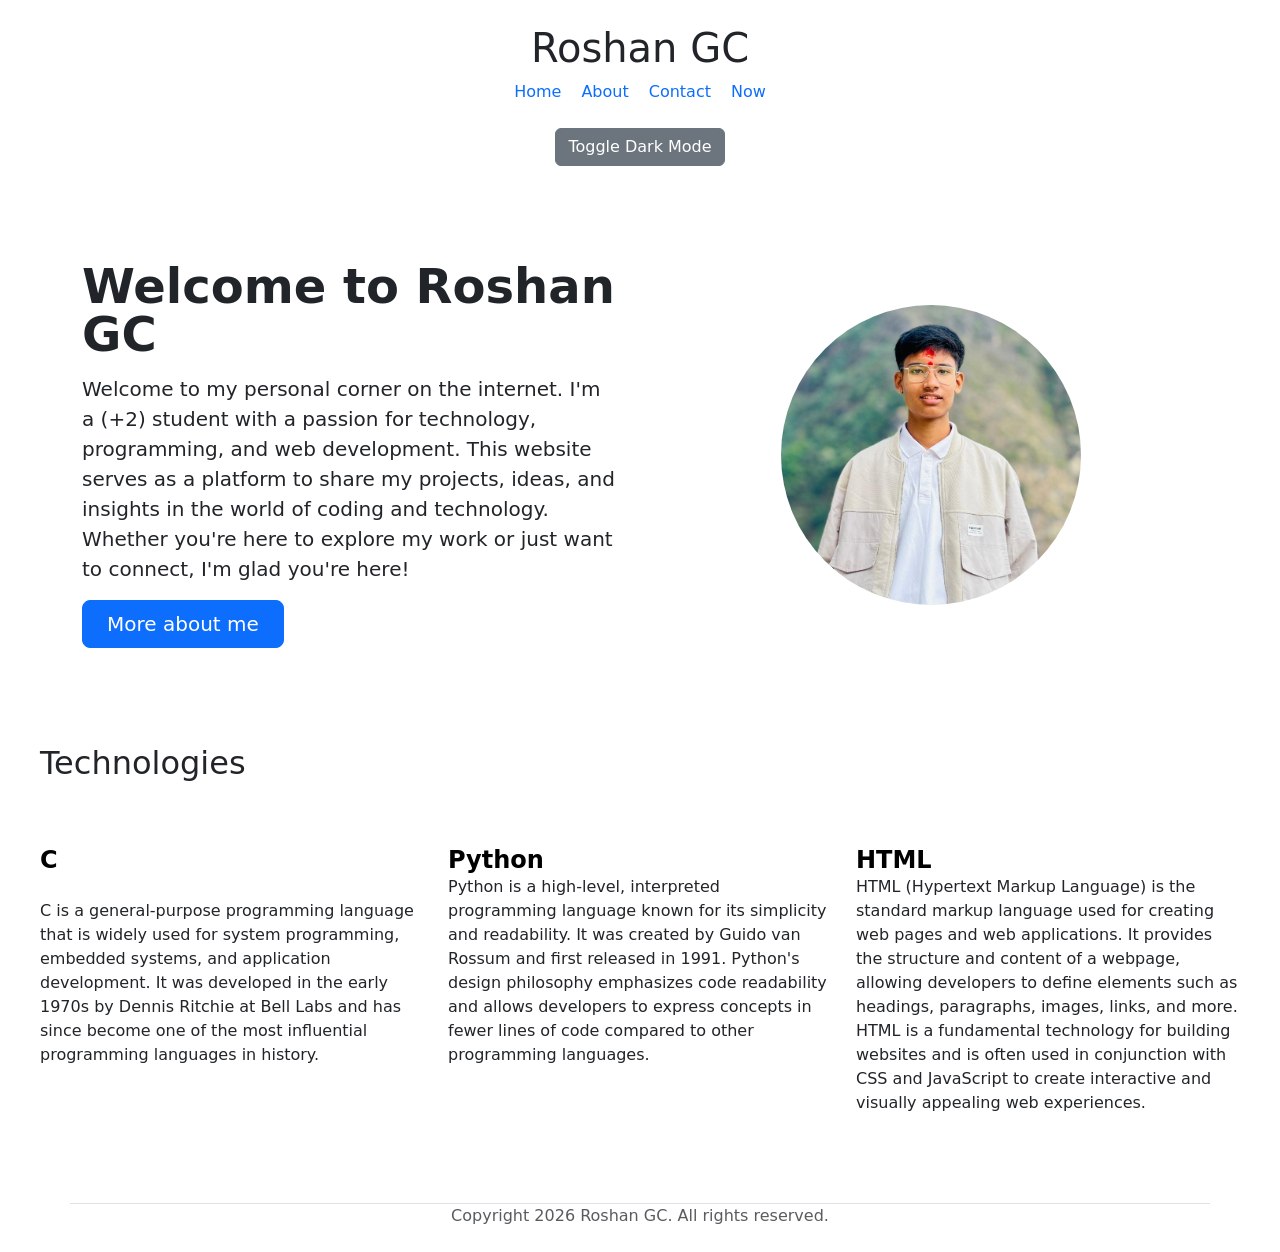
<file: index.html>
<!DOCTYPE html>
<html lang="en">
<head>      
    <meta charset="UTF-8">
    <meta name="viewport" content="width=device-width, initial-scale=1.0">
    <title>Roshan GC</title>
    <link href="https://cdn.jsdelivr.net/npm/bootstrap@5.3.0/dist/css/bootstrap.min.css" rel="stylesheet">
    <link href="./style.css" rel="stylesheet">
</head>
<body>  
    <header class="container my-4">
            <h1>Roshan GC</h1>
            <nav>
                <ul class="p-0">
                    <li><a href="./index.html">Home</a></li>
                    <li><a href="./about.html">About</a></li>
                    <li><a href="./contact.html">Contact</a></li> 
                    <li><a href="./now.html">Now</a></li>
                </ul>
            </nav>
            <button class="btn btn-secondary mt-2" onclick="runDarkMode()">Toggle Dark Mode</button>
    </header>
    <main>
        <section class="container my-5">
            <div class="row flex-lg-row-reverse align-items-center g-5 py-5">
                <div class="col-10 col-sm-8 col-lg-6">
                     <img src="my pic.jpg" class="d-block mx-lg-auto img-fluid circle-photo" alt="Roshan GC" loading="lazy">
                    </div>
                <div class="col-lg-6">
                    <h1 class="display-5 fw-bold lh-1 mb-3">Welcome to Roshan GC</h1>
                    <p class="lead">Welcome to my personal corner on the internet.
                        I'm a (+2) student with a passion for technology, programming, and web development.
                         This website serves as a platform to share my projects, ideas, and insights in the world of coding and technology.
                          Whether you're here to explore my work or just want to connect, I'm glad you're here!</p>
                    <div class="d-grid gap-2 d-md-flex justify-content-md-start">
                        <a href="./about.html" class="btn btn-primary btn-lg px-4 me-md-2">More about me</a>
                        </div>
                    </div>  
                     </div>  
                     </section class="container my-5">
                     <h2 class="pb-2 border-border">Technologies</h2>
                     <div class="row row-cols-1 row-cols-md-3 g-4 py-5">
                        <div class="col d-flex align-items-start">
                            <div>
                               <h3 class="fw-bold mb-0 fs-4 text-body-emphasis">C</h3> <br>
                                 <p>C is a general-purpose programming language that is widely used for system programming, embedded systems, and application development. It was developed in the early 1970s by Dennis Ritchie at Bell Labs and has since become one of the most influential programming languages in history.</p>
                        </div>
                        </div>  
                        <div class="col d-flex align-items-start">
                            <div>
                               <h3 class="fw-bold mb-0 fs-4 text-body-emphasis">Python</h3>
                                 <p>Python is a high-level, interpreted programming language known for its simplicity and readability. It was created by Guido van Rossum and first released in 1991. Python's design philosophy emphasizes code readability and allows developers to express concepts in fewer lines of code compared to other programming languages.</p>
                        </div>
                        </div>
                        <div class="col d-flex align-items-start">
                            <div>
                               <h3 class="fw-bold mb-0 fs-4 text-body-emphasis">HTML</h3>
                                 <p>HTML (Hypertext Markup Language) is the standard markup language used for creating web pages and web applications. It provides the structure and content of a webpage, allowing developers to define elements such as headings, paragraphs, images, links, and more. HTML is a fundamental technology for building websites and is often used in conjunction with CSS and JavaScript to create interactive and visually appealing web experiences.</p>
                        </div>
                        </div>
                    </div>
</section>
    </main>

    <footer class="container my-4 border-top">
        <p class="text-muted">Copyright 2026 Roshan GC. All rights reserved.</p>
    </footer>

    <script>
        function runDarkMode() {
            document.body.classList.toggle('dark-mode');
        }
    </script>
    </body> 
</html>
</file>
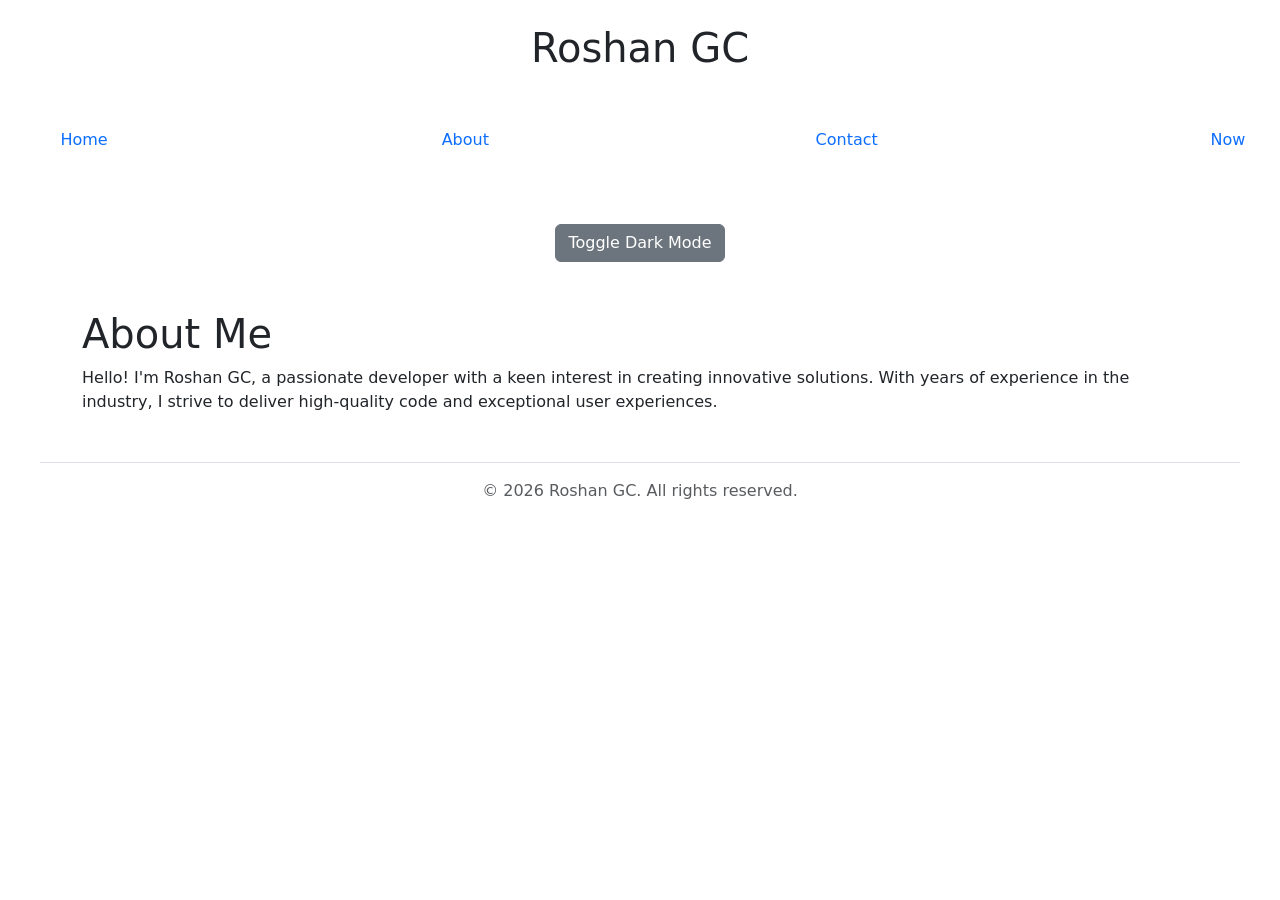
<file: about.html>
<!DOCTYPE html>
<html lang="en">
<head>
    <meta charset="UTF-8">
    <meta name="viewport" content="width=device-width, initial-scale=1.0">
    <title>About Roshan GC</title>
    <link href="https://cdn.jsdelivr.net/npm/bootstrap@5.3.0/dist/css/bootstrap.min.css" rel="stylesheet"rel="stylesheet">
    <link href="./style.css" rel="stylesheet">
    </head>
<body>
    <header class=" container my-4">
<h1>Roshan GC</h1>
    <nav>
        <ul class="flex columns-1 row-cols-md-3 g-4 py-5">
            <li><a href="./index.html">Home</a></li>
            <li><a href="./about.html">About</a></li>
            <li><a href="./contact.html">Contact</a></li>
            <li><a href="./now.html">Now</a></li>
        </ul>   
    </nav>
    <button class="btn btn-secondary mt-2"onclick="runDarkness()">Toggle Dark Mode</button>
    </header>

    <main class="container my-5">
        <section>
          <h1>About Me</h1>
          <p>Hello! I'm Roshan GC, a passionate developer with a keen interest in creating innovative solutions. With years of experience in the industry, I strive to deliver high-quality code and exceptional user experiences.</p>
        </section>
        </main>

        <footer class="py-3 my-4 border-top">
            <p class="text-center text-muted">© 2026 Roshan GC. All rights reserved.</p>
            </footer>
        
            <script>
                function runDarkness() {
                    var element = document.body;
                    element.classList.toggle('dark-mode');
                }
            </script>
            </body> 
            </html>
</file>
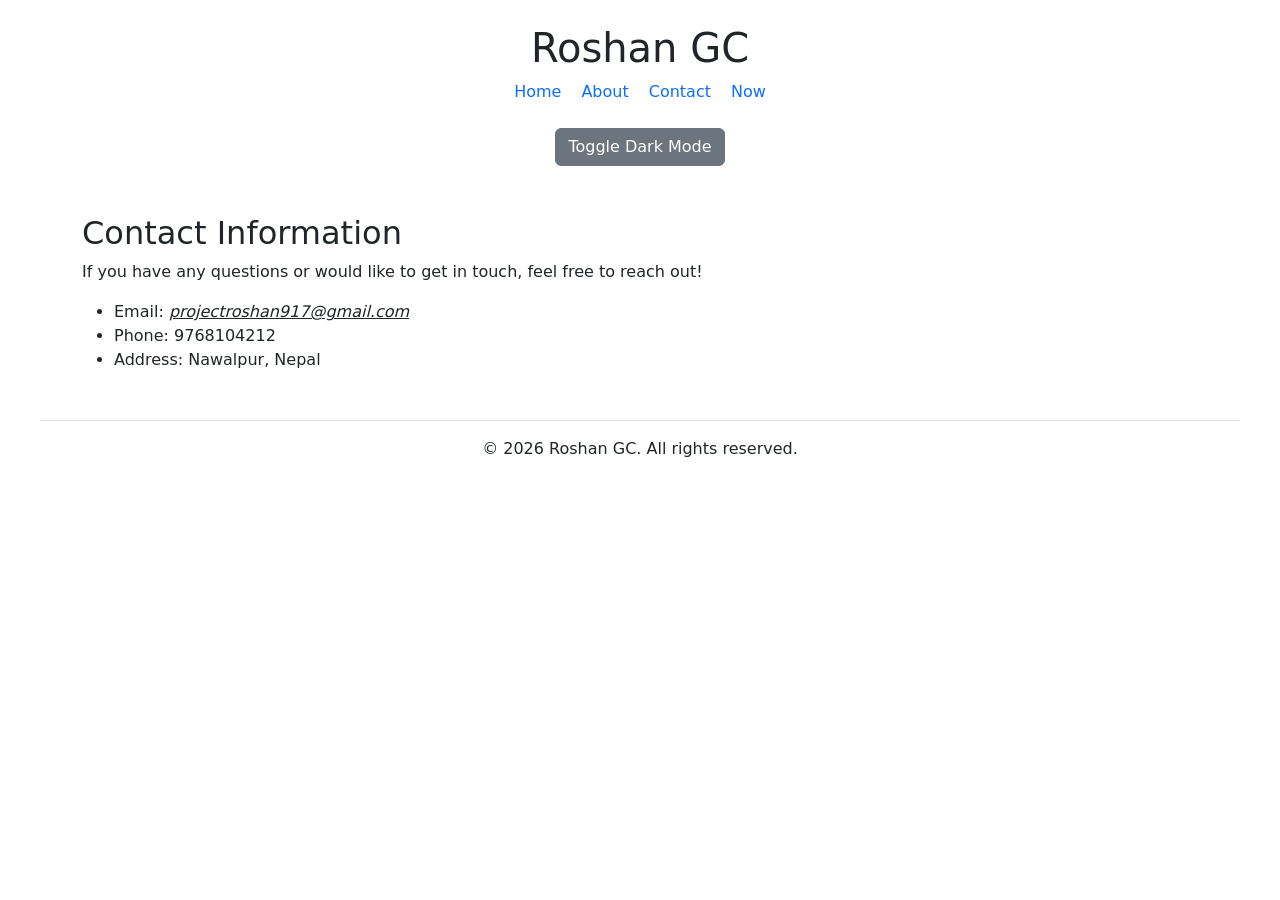
<file: contact.html>
<!DOCTYPE html>
<html lang="en">
<head>
    <meta charset="UTF-8">
    <meta name="viewport" content="width=device-width, initial-scale=1.0">
    <title>Contact Roshan GC</title>
    <link href="https://cdn.jsdelivr.net/npm/bootstrap@5.3.0/dist/css/bootstrap.min.css" rel="stylesheet">
    <link href="./style.css" rel="stylesheet">
</head>
<body>
    <header class="container my-4">
        <h1 class="text-center">Roshan GC</h1>
        <nav>
            <ul class="p-0">
                <li><a href="./index.html">Home</a></li>
                <li><a href="./about.html">About</a></li>
                <li><a href="./contact.html">Contact</a></li>
                <li><a href="./now.html">Now</a></li>
            </ul>
        </nav>
        <button class="btn btn-secondary mt-2" onclick="runDarkMode()">Toggle Dark Mode</button>
    </header>

    <main class="container my-5">
        <section>
            <h2>Contact Information</h2>
            <p>If you have any questions or would like to get in touch, feel free to reach out!</p>
            <ul>
               <li>Email:<em> <u> projectroshan917@gmail.com</u></em></li>
                <li>Phone: 9768104212</li>
                <li>Address: Nawalpur, Nepal</li>
            </ul>
        </section>
    </main>
    <footer class="py-3 my-4 border-top">
        <p>&copy; 2026 Roshan GC. All rights reserved.</p>
    </footer>

    <script>
        function runDarkMode() {
            var element = document.body;
            element.classList.toggle("dark-mode");
        }
    </script>       
    </body>
</html>
</file>
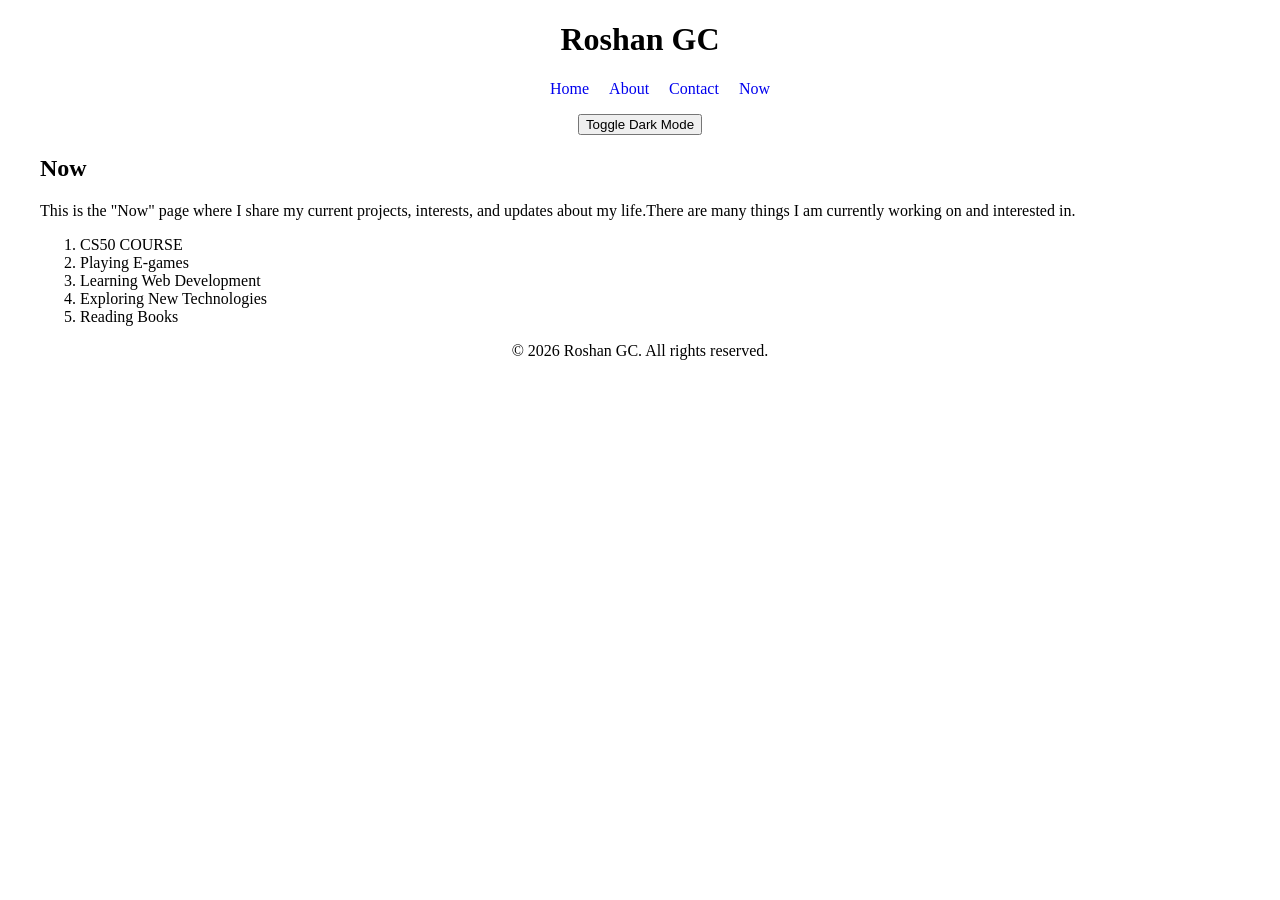
<file: now.html>
<!DOCTYPE html>
<html lang="en">
    <header>
        <meta charset="UTF-8">
        <meta name="viewport" content="width=device-width, initial-scale=1.0">
        <title>Now Roshan GC</title>
        <link rel="https://cdn.jsdelivr.net/npm/bootstrap@5.3.0/dist/css/bootstrap.min.css" href="stylesheet">
        <link href="./style.css" rel="stylesheet">
    </header>
    <body>
        <header class="container my-4">
            <h1>Roshan GC</h1>
            <nav>
                <ul class="p-0">
                    <li><a href="./index.html">Home</a></li>
                    <li><a href="./about.html">About</a></li>
                    <li><a href="./contact.html">Contact</a></li> 
                    <li><a href="./now.html">Now</a></li>
                </ul>
            </nav>
            <button class="btn btn-secondary mt-2" onclick="runDarkMode()">Toggle Dark Mode</button>
        </header>

        <main class="container my-5">
            <section>
                <h2>Now</h2>
                <p>This is the "Now" page where I share my current projects, interests, and updates about my life.There are many things I am currently working on and interested in.</p>
                <ol>
                    <li>CS50 COURSE</li>
                    <li>Playing E-games</li>
                    <li>Learning Web Development</li>
                    <li>Exploring New Technologies</li>
                    <li>Reading Books</li>
                </ol>
            </section>
        </main>

        <footer class="py-3 my-4 border-top">
            <p>&copy; 2026 Roshan GC. All rights reserved.</p>
        </footer>

        <script>
            function runDarkMode() {
                var element = document.body;
                element.classList.toggle("dark-mode");
            }
            </script>
    </body>
</html>
</file>
<file: style.css>
body{
    max-width: 1200px;
    margin: 0 auto;
}

header
{
    text-align: center;
}

nav ul{
    list-style: none;
    display: flex;
    justify-content: center;
    align-items: center;
    gap: 20px;
}

nav ul li a{
    text-decoration: none;
}

footer{
    text-align: center;
}

.circle-photo{
    border-radius: 50%;
    width: 300px;
    height: 300px;
}

body.dark-mode{
    background-color: #000000 !important;
    color: #6cb6db !important;
}
</file>
